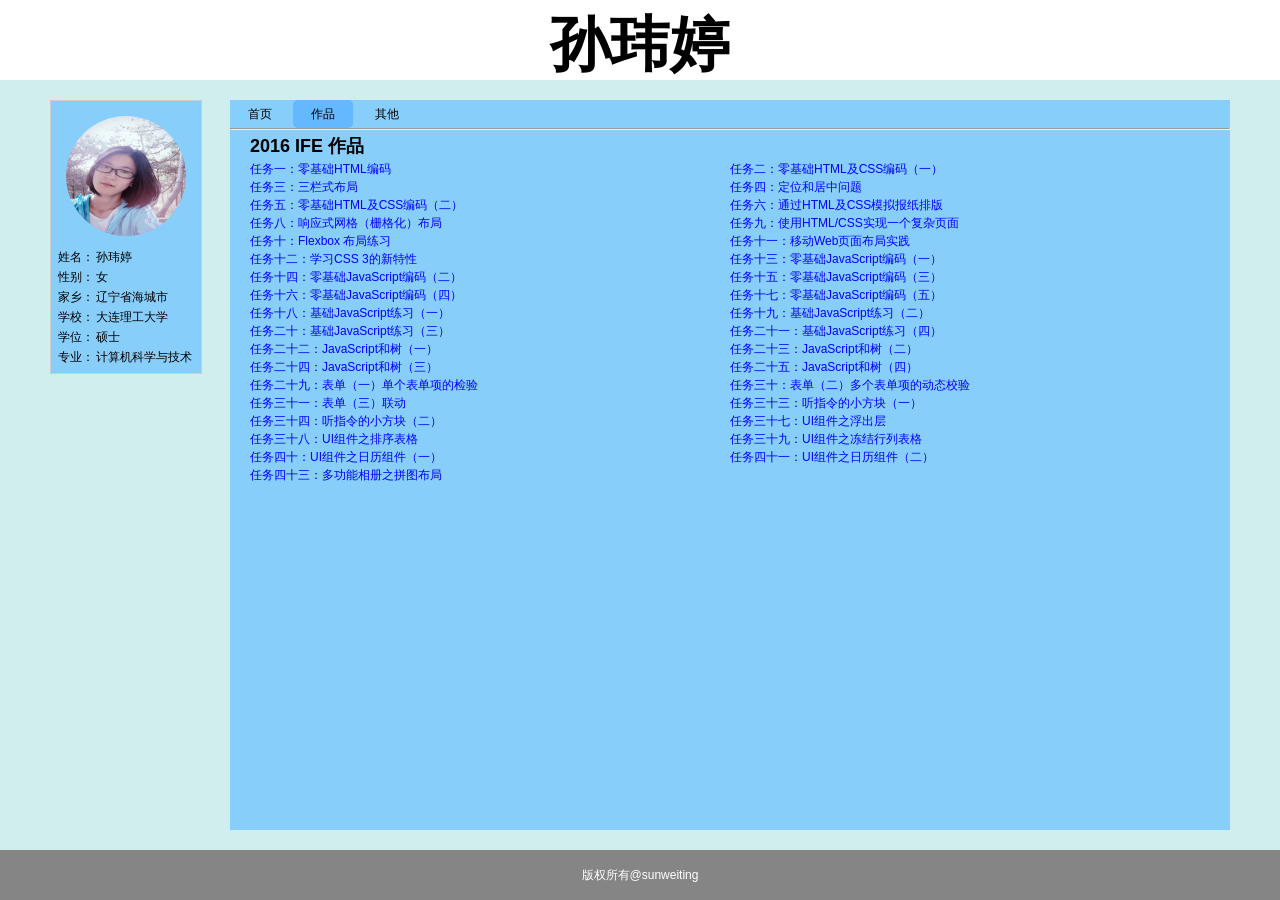
<file: mypage.html>
<!DOCTYPE html>
<html>
<head>
	<meta charset="utf-8">
	<title>孙玮婷的主页</title>
	<link rel="stylesheet" type="text/css" href="css/homepage.css">
</head>
<body>
	<header>
		<h1>孙玮婷</h1>
	</header>
	<div id="container">
		<div id="leftbar">
			<div class="myphoto">
				<img src="images/myphoto.jpg">
			</div>
			<table class="personal_info">
				<tr>
					<td>姓名：</td><td>孙玮婷</td>
				</tr>
				<tr>
					<td>性别：</td><td>女</td>
				</tr>
				<tr>
					<td>家乡：</td><td>辽宁省海城市</td>
				</tr>
				<tr>
					<td>学校：</td><td>大连理工大学</td>
				</tr>
				<tr>
					<td>学位：</td><td>硕士</td>
				</tr>
				<tr>
					<td>专业：</td><td>计算机科学与技术</td>
				</tr>
			</table>
		</div>

		<div id="main">
			<div id="title_list">
				<ul>
					<li>首页</li>
					<li class="on">作品</li>
					<li>其他</li>
				</ul>
				<hr>
			</div>
				
			<div id="content">
				<div class="hide">首页内容</div>
				<div id="ife_task_list">
					<h2>2016 IFE 作品</h2>
					<ul>
						<li><a href="ife_tasks/task_1/task_1.html">任务一：零基础HTML编码</a></li>
						<li><a href="ife_tasks/task_2/task_2.html">任务二：零基础HTML及CSS编码（一）</a></li>
						<li><a href="ife_tasks/task_3/task_3.html">任务三：三栏式布局</a></li>
						<li><a href="ife_tasks/task_4/task_4.html">任务四：定位和居中问题</a></li>
						<li><a href="ife_tasks/task_5/task_5.html">任务五：零基础HTML及CSS编码（二）</a></li>
						<li><a href="ife_tasks/task_6/task_6.html">任务六：通过HTML及CSS模拟报纸排版</a></li>
						<li><a href="ife_tasks/task_8/task_8.html">任务八：响应式网格（栅格化）布局</a></li>
						<li><a href="ife_tasks/task_9/task_9.html">任务九：使用HTML/CSS实现一个复杂页面</a></li>
						<li><a href="ife_tasks/task_10/task_10.html">任务十：Flexbox 布局练习</a></li>
						<li><a href="ife_tasks/task_11/task_11.html">任务十一：移动Web页面布局实践</a></li>
						<li><a href="ife_tasks/task_12/task_12.html">任务十二：学习CSS 3的新特性</a></li>
						<li><a href="ife_tasks/task_13/task_13.html">任务十三：零基础JavaScript编码（一）</a></li>
						<li><a href="ife_tasks/task_14/task_14.html">任务十四：零基础JavaScript编码（二）</a></li>
						<li><a href="ife_tasks/task_15/task_15.html">任务十五：零基础JavaScript编码（三）</a></li>
						<li><a href="ife_tasks/task_16/task_16.html">任务十六：零基础JavaScript编码（四）</a></li>
						<li><a href="ife_tasks/task_17/task_17.html">任务十七：零基础JavaScript编码（五）</a></li>
						<li><a href="ife_tasks/task_18/task_18.html">任务十八：基础JavaScript练习（一）</a></li>
						<li><a href="ife_tasks/task_19/task_19.html">任务十九：基础JavaScript练习（二）</a></li>
						<li><a href="ife_tasks/task_20/task_20.html">任务二十：基础JavaScript练习（三）</a></li>
						<li><a href="ife_tasks/task_21/task_21.html">任务二十一：基础JavaScript练习（四）</a></li>
						<li><a href="ife_tasks/task_22/task_22.html">任务二十二：JavaScript和树（一）</a></li>
						<li><a href="ife_tasks/task_23/task_23.html">任务二十三：JavaScript和树（二）</a></li>
						<li><a href="ife_tasks/task_24/task_24.html">任务二十四：JavaScript和树（三）</a></li>
						<li><a href="ife_tasks/task_25/task_25.html">任务二十五：JavaScript和树（四）</a></li>
						<li><a href="ife_tasks/task_29/task_29.html">任务二十九：表单（一）单个表单项的检验</a></li>
						<li><a href="ife_tasks/task_20/task_20.html">任务三十：表单（二）多个表单项的动态校验</a></li>
						<li><a href="ife_tasks/task_31/task_31.html">任务三十一：表单（三）联动</a></li>
						<li><a href="ife_tasks/task_33/task_33.html">任务三十三：听指令的小方块（一）</a></li>
						<li><a href="ife_tasks/task_34/task_34.html">任务三十四：听指令的小方块（二）</a></li>
						<li><a href="ife_tasks/task_37/task_37.html">任务三十七：UI组件之浮出层</a></li>
						<li><a href="ife_tasks/task_38/task_38.html">任务三十八：UI组件之排序表格</a></li>
						<li><a href="ife_tasks/task_39/task_39.html">任务三十九：UI组件之冻结行列表格</a></li>
						<li><a href="ife_tasks/task_40/task_40.html">任务四十：UI组件之日历组件（一）</a></li>
						<li><a href="ife_tasks/task_41/task_41.html">任务四十一：UI组件之日历组件（二）</a></li>
						<li><a href="ife_tasks/task_43/task_43.html">任务四十三：多功能相册之拼图布局</a></li>
					</ul>				
				</div>
				<div class="hide">其他页面内容</div>
			</div>
		</div>
	</div>

	<footer>
		版权所有@sunweiting
	</footer>
	<script type="text/javascript" src="js/homepage.js"></script>
</body>
</html>
</file>
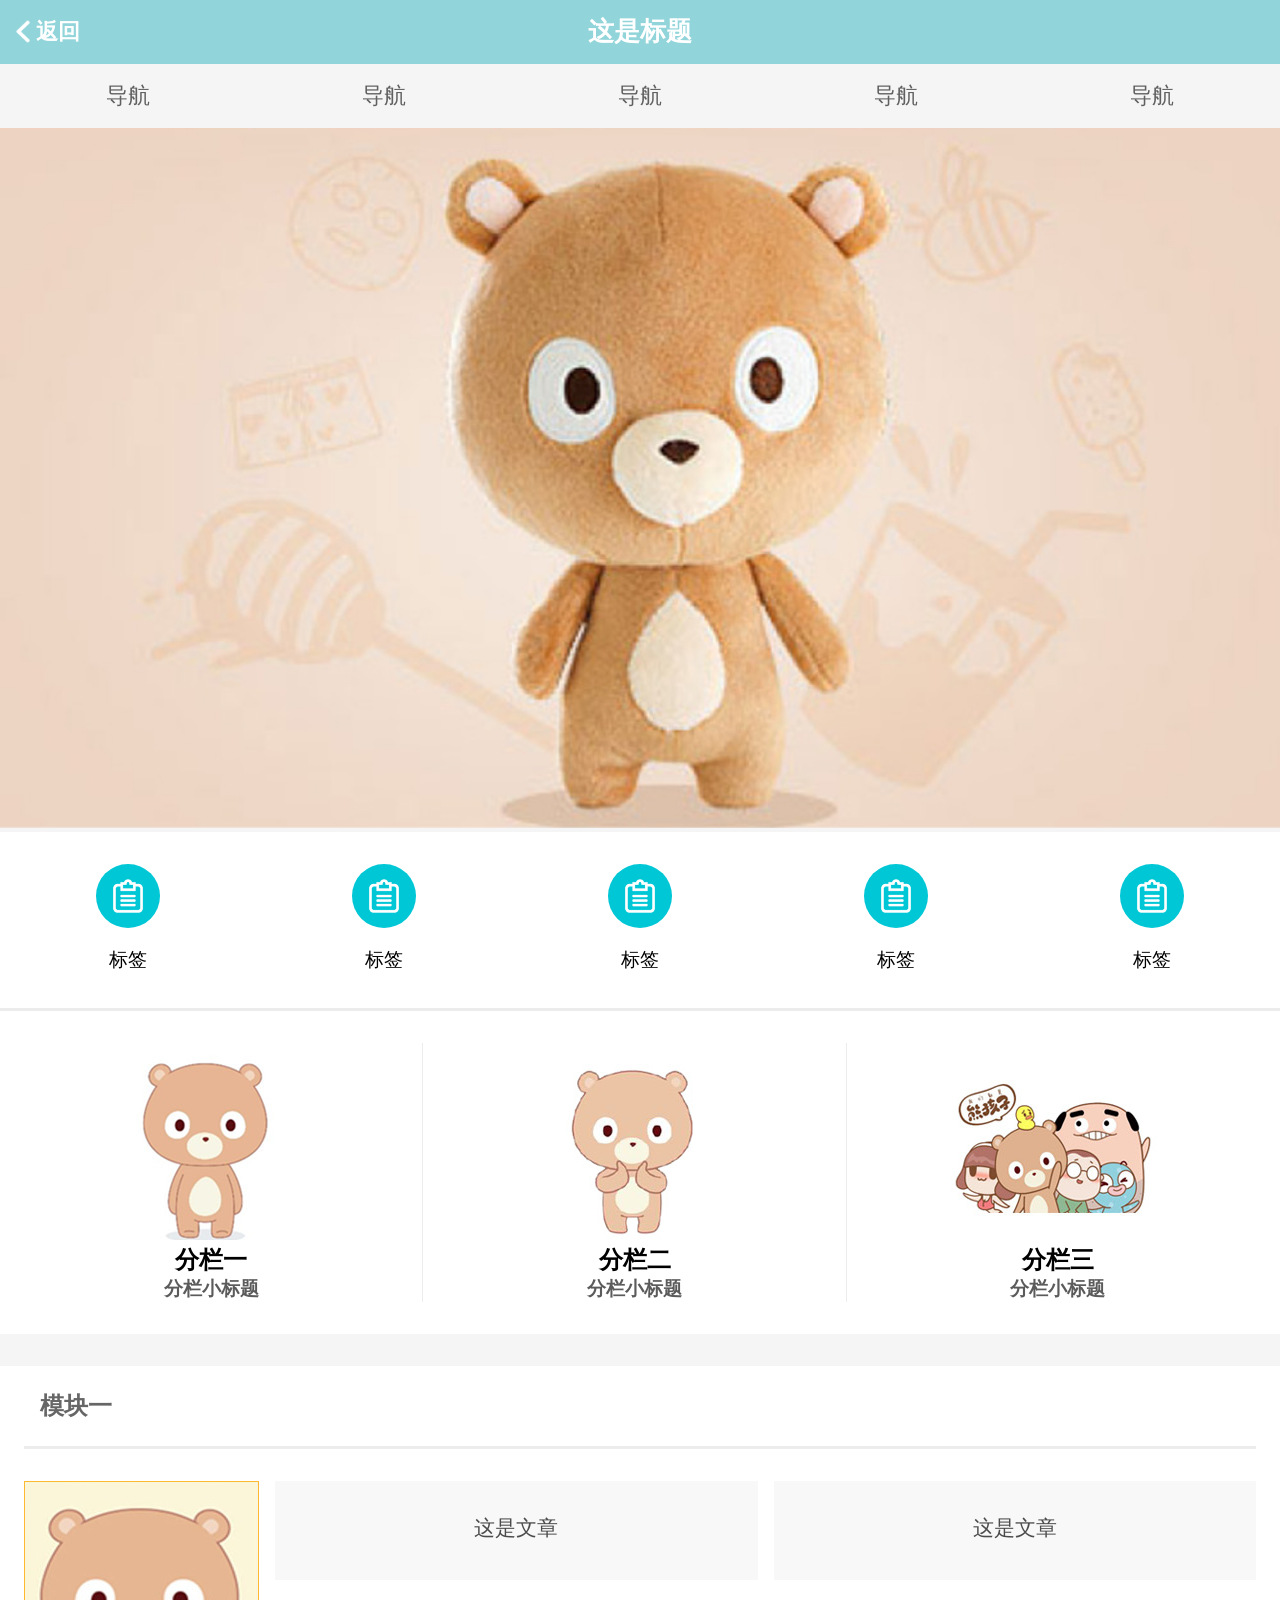
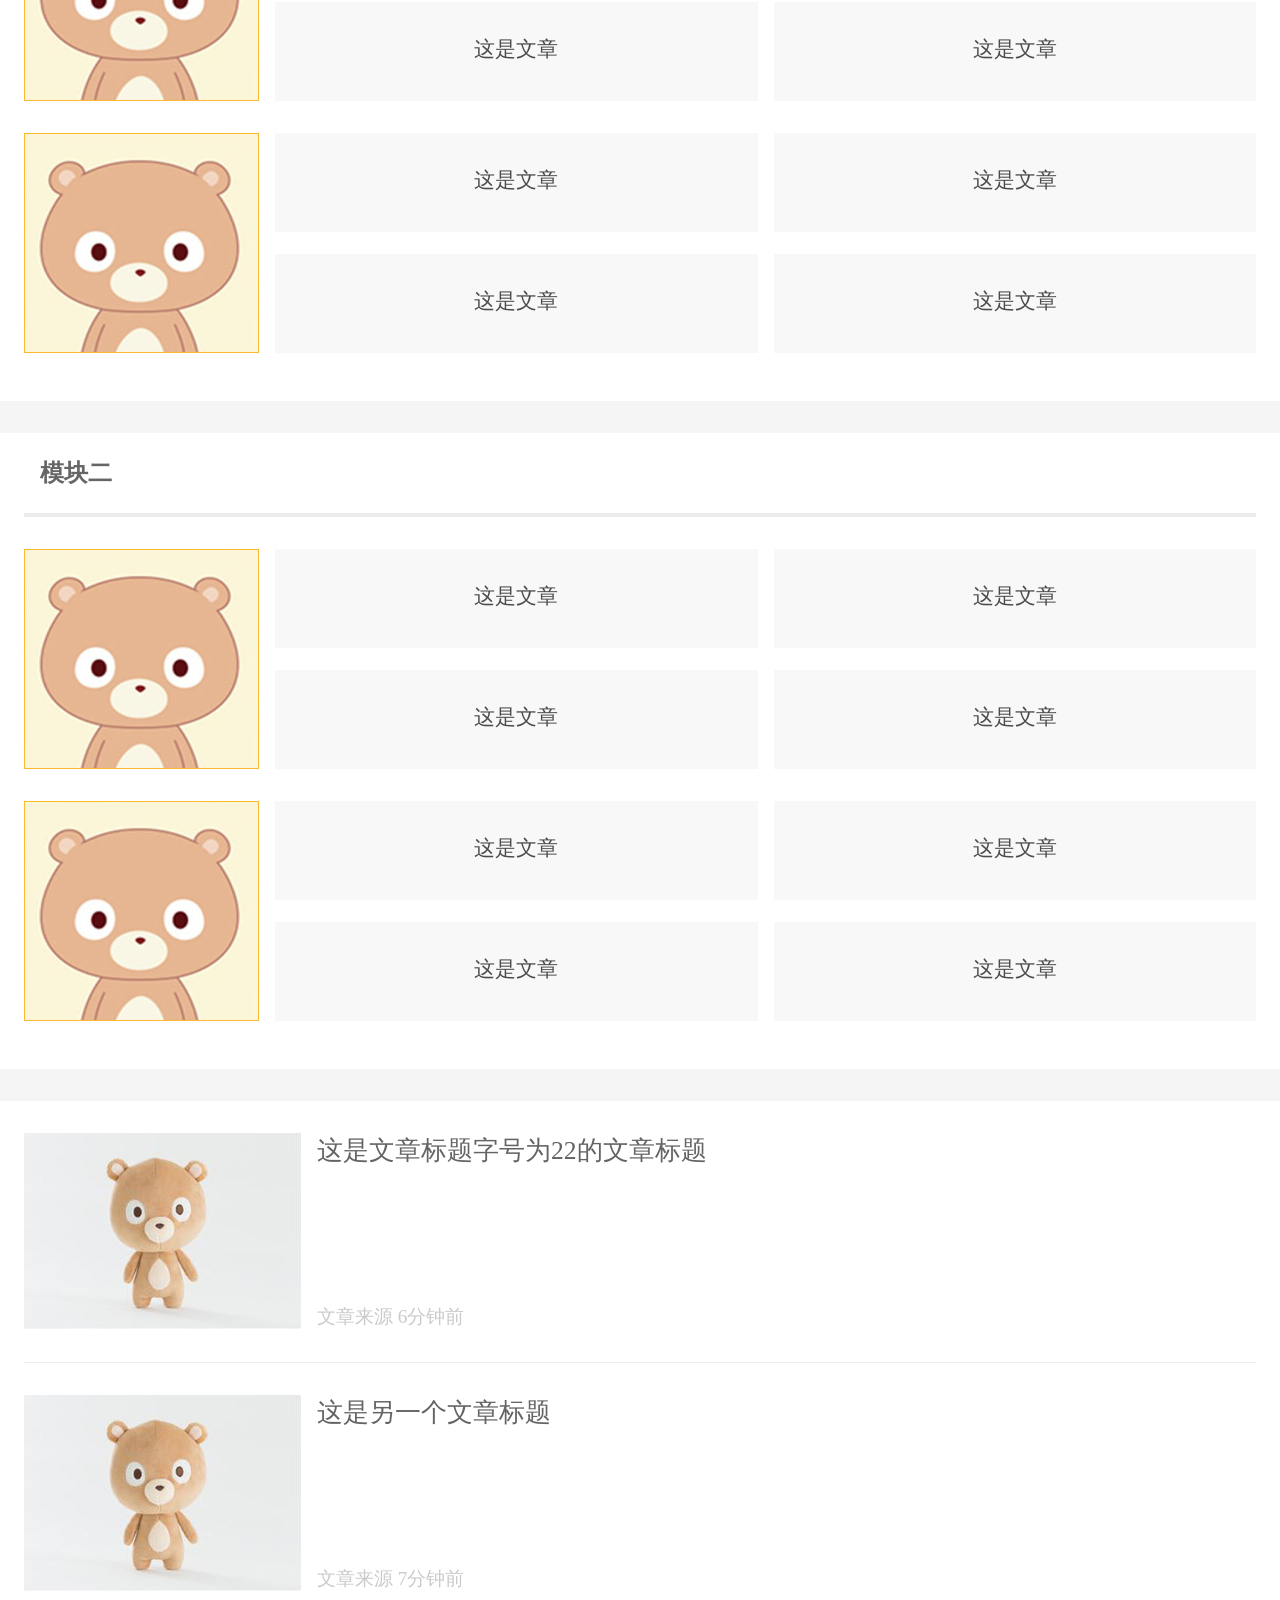
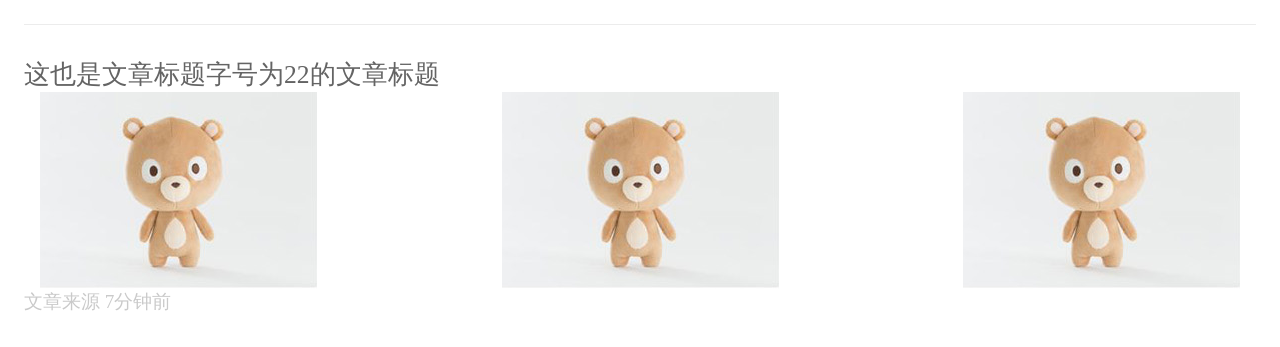
<file: task_11/task_11.html>
<!DOCTYPE html>
<html>
<head>
	<meta charset="utf-8">
	<title>任务十一：移动Web页面布局实践</title>
	<link rel="stylesheet" type="text/css" href="task_11.css">
</head>
<body>
<div id="container">
	<div id="header">
		<a href="#"><img src="images/back.png">返回</a>
		<h1 class="title">这是标题</h1>	
	</div>
	<nav>
		<ul>
			<li>导航</li>
			<li class="nav_active">导航</li>
			<li>导航</li>
			<li>导航</li>
			<li>导航</li>
		</ul>
	</nav>
	<section id="image"><img src="images/bear.png"></section>
	<section id="tab">
		<ul>
			<li>
				<span><img src="images/text.png"></span>
				<aside>标签</aside>			
			</li>
			<li>
				<span><img src="images/text.png"></span>
				<aside>标签</aside>			
			</li>
			<li>
				<span><img src="images/text.png"></span>
				<aside>标签</aside>			
			</li>
			<li>
				<span><img src="images/text.png"></span>
				<aside>标签</aside>			
			</li>
			<li>
				<span><img src="images/text.png"></span>
				<aside>标签</aside>			
			</li>
		</ul>
	</section>
	<section id="sub">
		<ul>
			<li>
				<img src="images/sub-1.png">
				<h2>分栏一</h2>
				<h3>分栏小标题</h3>
			</li>
			<li>
				<img src="images/sub-2.png">
				<h2>分栏二</h2>
				<h3>分栏小标题</h3>
			</li>
			<li>
				<img src="images/sub-3.png">
				<h2>分栏三</h2>
				<h3>分栏小标题</h3>
			</li>
		</ul>
	</section>
	<section class="module">
		<h2>模块一</h2>
		<div class="line"></div>
		<ul>
			<li class="head_img"><img src="images/head.png"></li>
			<li>
				<div>这是文章</div>
				<div>这是文章</div>
			</li>
			<li>
				<div>这是文章</div>
				<div>这是文章</div>
			</li>
		</ul>
		<ul>
			<li  class="head_img"><img src="images/head.png"></li>
			<li>
				<div>这是文章</div>
				<div>这是文章</div>
			</li>
			<li>
				<div>这是文章</div>
				<div>这是文章</div>
			</li>
		</ul>
	</section>
	<section class="module">
		<h2>模块二</h2>
		<div class="line"></div>
		<ul>
			<li  class="head_img"><img src="images/head.png"></li>
			<li>
				<div>这是文章</div>
				<div>这是文章</div>
			</li>
			<li>
				<div>这是文章</div>
				<div>这是文章</div>
			</li>
		</ul>
		<ul>
			<li  class="head_img"><img src="images/head.png"></li>
			<li>
				<div>这是文章</div>
				<div>这是文章</div>
			</li>
			<li>
				<div>这是文章</div>
				<div>这是文章</div>
			</li>
		</ul>
	</section>
	<section id="article">
		<div class="art_item">
			<img src="images/bear-1.png">
			<div>
				<h3>这是文章标题字号为22的文章标题</h3>
				<time>文章来源  6分钟前</time>
			</div>
		</div>
		<div class="art_item">
			<img src="images/bear-1.png">
			<div>
				<h3>这是另一个文章标题</h3>
				<time>文章来源  7分钟前</time>
			</div>
		</div>
		<div class="art_item">
			<h3>这也是文章标题字号为22的文章标题</h3>
			<div class="img_group">
				<img src="images/bear-1.png">
				<img src="images/bear-1.png">
				<img src="images/bear-1.png">
			</div>
			<time>文章来源  7分钟前</time>
		</div>
	</section>
</div>

</body>
</html>
</file>
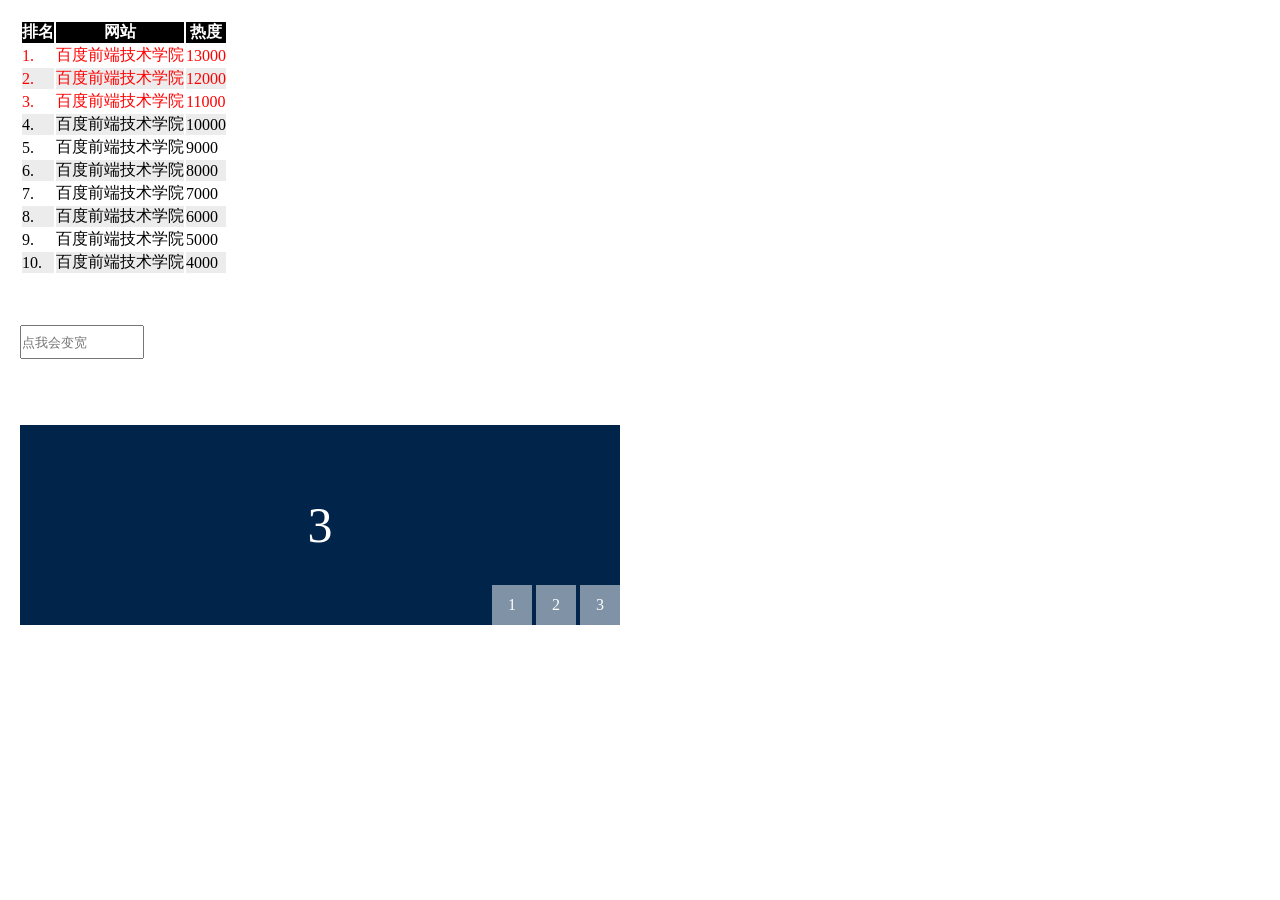
<file: task_12/task_12.html>
<!DOCTYPE html>
<html>
<head>
	<meta charset="utf-8">
	<title>任务十二：学习CSS 3的新特性</title>
	<link rel="stylesheet" type="text/css" href="task_12.css">
</head>
<body>
<div id="container">
	<table>
		<tr class="title">
			<th>排名</th>
			<th>网站</th>
			<th>热度</th>
		</tr>
		<tr class="single red">
			<td>1.</td>
			<td>百度前端技术学院</td>
			<td>13000</td>
		</tr>
		<tr class="double red">
			<td>2.</td>
			<td>百度前端技术学院</td>
			<td>12000</td>
		</tr>
		<tr class="single red">
			<td>3.</td>
			<td>百度前端技术学院</td>
			<td>11000</td>
		</tr>
		<tr class="double">
			<td>4.</td>
			<td>百度前端技术学院</td>
			<td>10000</td>
		</tr>
		<tr class="single">
			<td>5.</td>
			<td>百度前端技术学院</td>
			<td>9000</td>
		</tr>
		<tr class="double">
			<td>6.</td>
			<td>百度前端技术学院</td>
			<td>8000</td>
		</tr>
		<tr class="single">
			<td>7.</td>
			<td>百度前端技术学院</td>
			<td>7000</td>
		</tr>
		<tr class="double">
			<td>8.</td>
			<td>百度前端技术学院</td>
			<td>6000</td>
		</tr>
		<tr class="single">
			<td>9.</td>
			<td>百度前端技术学院</td>
			<td>5000</td>
		</tr>
		<tr class="double">
			<td>10.</td>
			<td>百度前端技术学院</td>
			<td>4000</td>
		</tr>
	</table>
	<div id="transition">
		<input placeholder="点我会变宽" type="text"></input>
	</div>
	<div id="banner">
		<ul class="slider">
			<li id="first">1</li>
			<li id="second">2</li>
			<li id="third">3</li>
		</ul>
		<div class="banner_controll">
			<a href="#first">1</a>
			<a href="#second">2</a>
			<a href="#third">3</a>
		</div>
		
	</div>
</div>
</body>
</html>
</file>
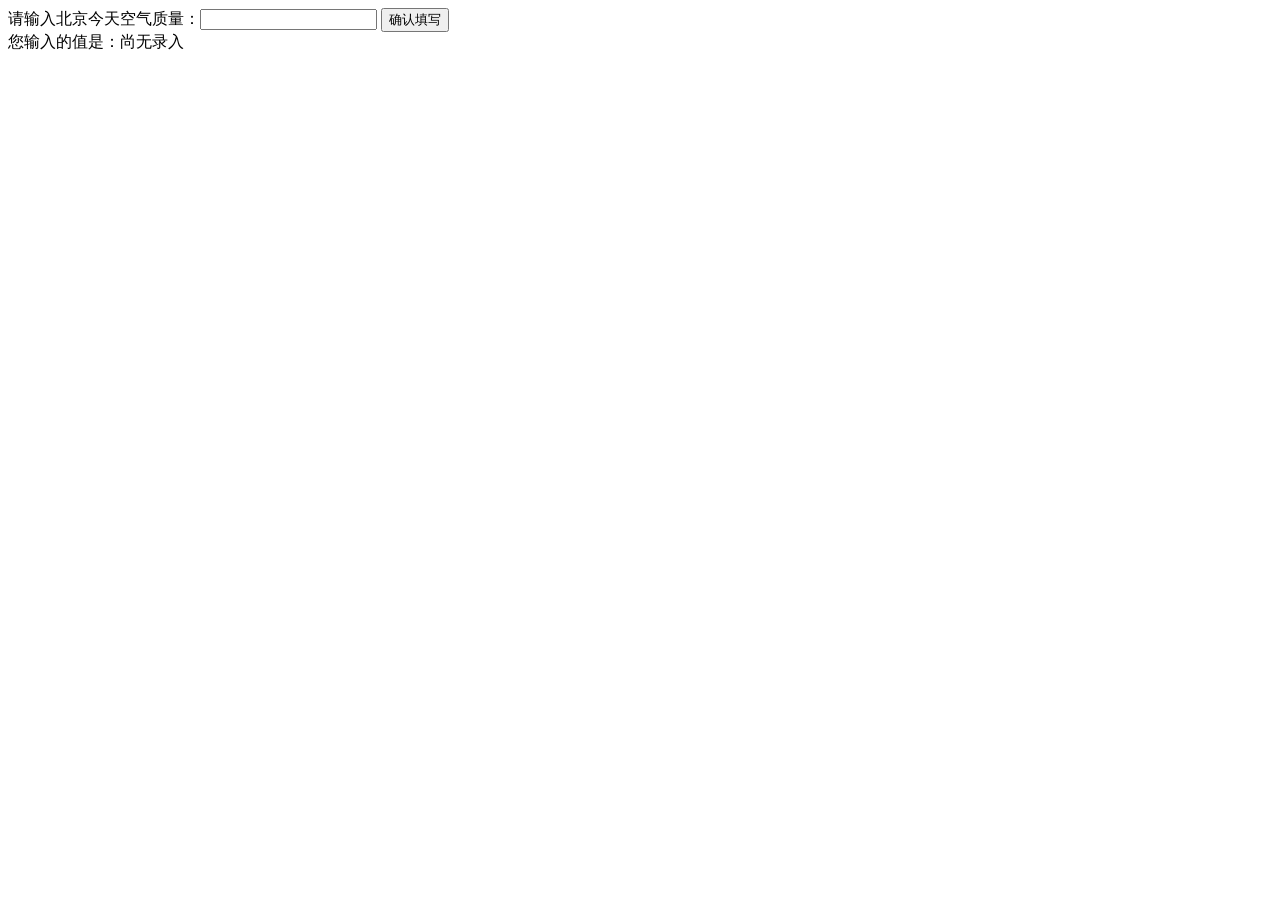
<file: task_13/task_13.html>
<!DOCTYPE html>
<html>
  <head>
    <meta charset="utf-8">
    <title>任务十三：零基础JavaScript编码（一）</title>
  </head>
<body>

  <label>请输入北京今天空气质量：<input id="aqi-input" type="text"></label>
  <button id="button">确认填写</button>

  <div>您输入的值是：<span id="aqi-display">尚无录入</span></div>

<script type="text/javascript">

(function() {
  /*  
  在注释下方写下代码
  给按钮button绑定一个点击事件
  在事件处理函数中
  获取aqi-input输入的值，并显示在aqi-display中
  */
    var aqiInput = document.getElementById('aqi-input');
    var aqiDisplay = document.getElementById('aqi-display');
    var button = document.getElementById('button');
    button.onclick=function(){
      if(aqiInput.value){
        aqiDisplay.innerHTML = aqiInput.value;
      }else{
        alert("请输入！");
      }
    }
})();

</script>
</body>
</html>
</file>
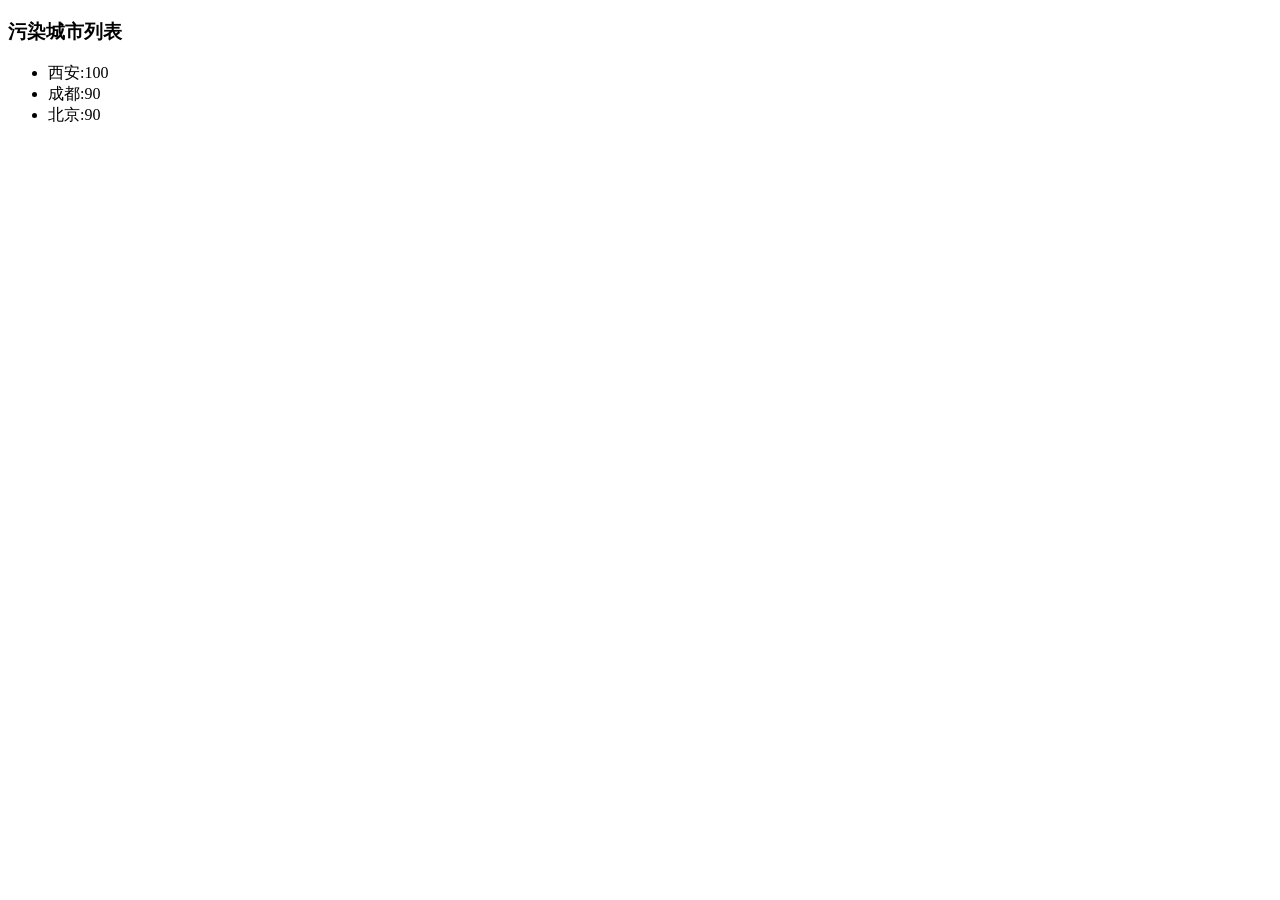
<file: task_14/task_14.html>
<!DOCTYPE html>
<html>
  <head>
    <meta charset="utf-8">
    <title>任务十四：零基础JavaScript编码（二）</title>
  </head>
<body>

  <h3>污染城市列表</h3>
  <ul id="aqi-list">
<!--   
    <li>第一名：福州（样例），10</li>
  	<li>第二名：福州（样例），10</li> -->
  </ul>

<script type="text/javascript">

var aqiData = [
  ["北京", 90],
  ["上海", 50],
  ["福州", 10],
  ["广州", 50],
  ["成都", 90],
  ["西安", 100]
];

(function () {

  /*
  在注释下方编写代码
  遍历读取aqiData中各个城市的数据
  将空气质量指数大于60的城市显示到aqi-list的列表中
  */
  for (var i = aqiData.length - 1; i >= 0; i--) {
    if(aqiData[i][1]>60){
      document.getElementById('aqi-list').innerHTML+='<li>'+aqiData[i][0]+':'+aqiData[i][1]+'</li>';
    }
  }
})();

</script>
</body>
</html>
</file>
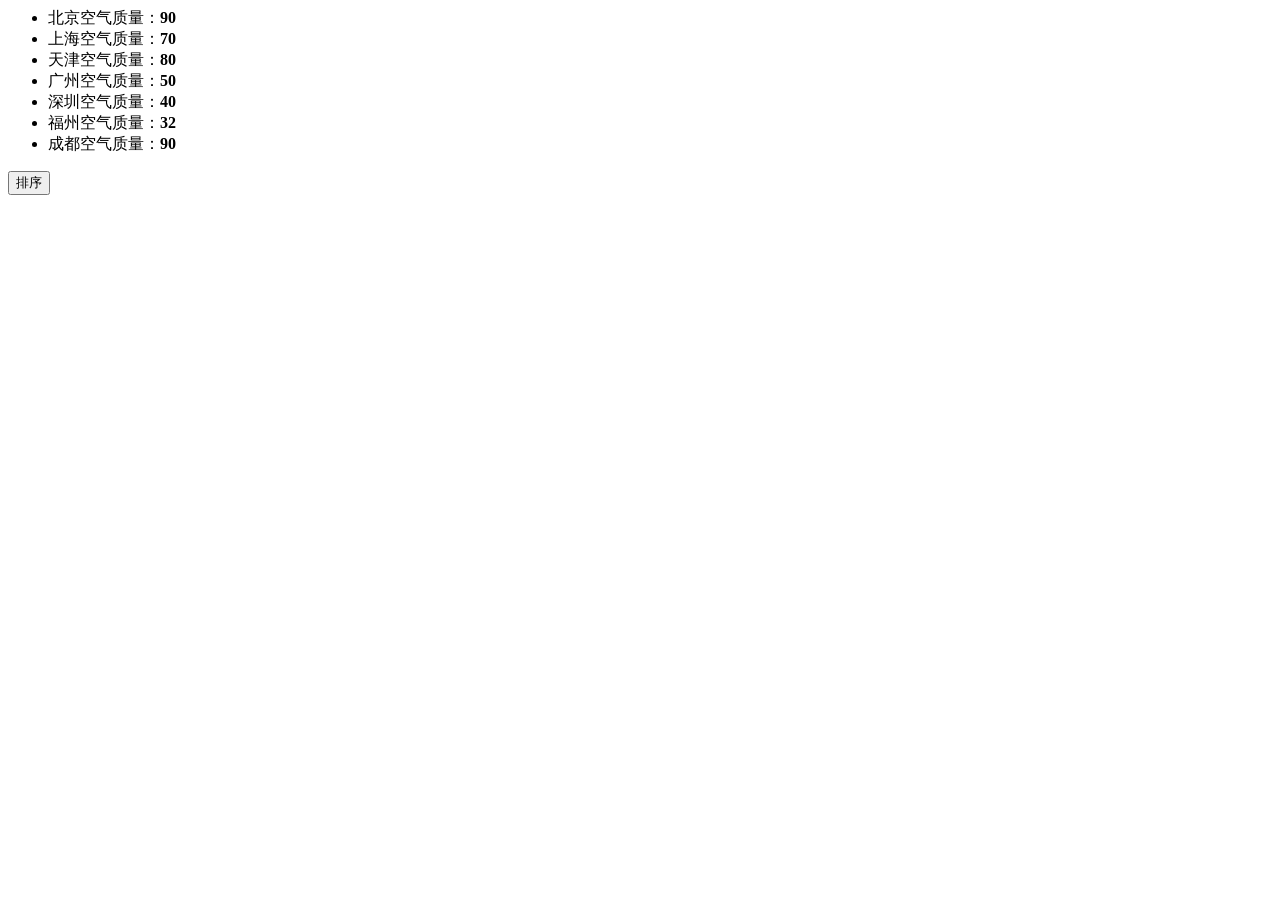
<file: task_15/task_15.html>
<!DOCTYPE>
<html lang="zh-CN">

<head>
    <meta charset="utf-8">
    <title>任务十五：零基础JavaScript编码（三）</title>
</head>

<body>

    <ul id="source">
        <li>北京空气质量：<b>90</b></li>
        <li>上海空气质量：<b>70</b></li>
        <li>天津空气质量：<b>80</b></li>
        <li>广州空气质量：<b>50</b></li>
        <li>深圳空气质量：<b>40</b></li>
        <li>福州空气质量：<b>32</b></li>
        <li>成都空气质量：<b>90</b></li>
    </ul>

    <ul id="resort">
        <!-- 
    <li>第一名：北京空气质量：<b>90</b></li>
    <li>第二名：北京空气质量：<b>90</b></li>
    <li>第三名：北京空气质量：<b>90</b></li>
     -->

    </ul>

    <button id="sort-btn">排序</button>

    <script type="text/javascript">
        /**
         * getData方法
         * 读取id为source的列表，获取其中城市名字及城市对应的空气质量
         * 返回一个数组，格式见函数中示例
         */
        function getData() {
            /*
            coding here
            */
            /*
            data = [
              ["北京", 90],
              ["北京", 90]
              ……
            ]
            */
            var data = [];
            var source = document.getElementById('source').children;
            var sourceLength = source.length;
            for (var i = 0; i < sourceLength; i++) {
                data.push(source[i].innerText);
                data[i] = data[i].split("：");
            }
            return data;
        }
        /**
         * sortAqiData
         * 按空气质量对data进行从小到大的排序
         * 返回一个排序后的数组
         */
        function sortAqiData(data) {
            data.sort(function (a, b) {
                return a[1] - b[1];
            })
            return data;
        }
        /**
         * render
         * 将排好序的城市及空气质量指数，输出显示到id位resort的列表中
         * 格式见ul中的注释的部分
         */
        function render(data) {
            for (var i = 0; i < data.length; i++) {
                data[i][0] = '<li>第' + (i + 1) + '名：' + data[i][0] + '：';
                data[i][1] = '<b>' + data[i][1] + '</b></li>';
                data[i] = data[i][0].concat(data[i][1]);
            }
            data = data.join("");
            var resort = document.getElementById('resort');
            resort.innerHTML = data;
        }
        function btnHandle() {
            var aqiData = getData();
            aqiData = sortAqiData(aqiData);
            render(aqiData);
        }
        function init() {
            // 在这下面给sort-btn绑定一个点击事件，点击时触发btnHandle函数
            // var sortBtn = document.getElementById('sort-btn');
            // sortBtn.addEventListener('click', function () {
            //     btnHandle();
            // });
            document.getElementById('sort-btn').onclick=function(){
              btnHandle();
            }
        }
        init();
    </script>
</body>

</html>
</file>
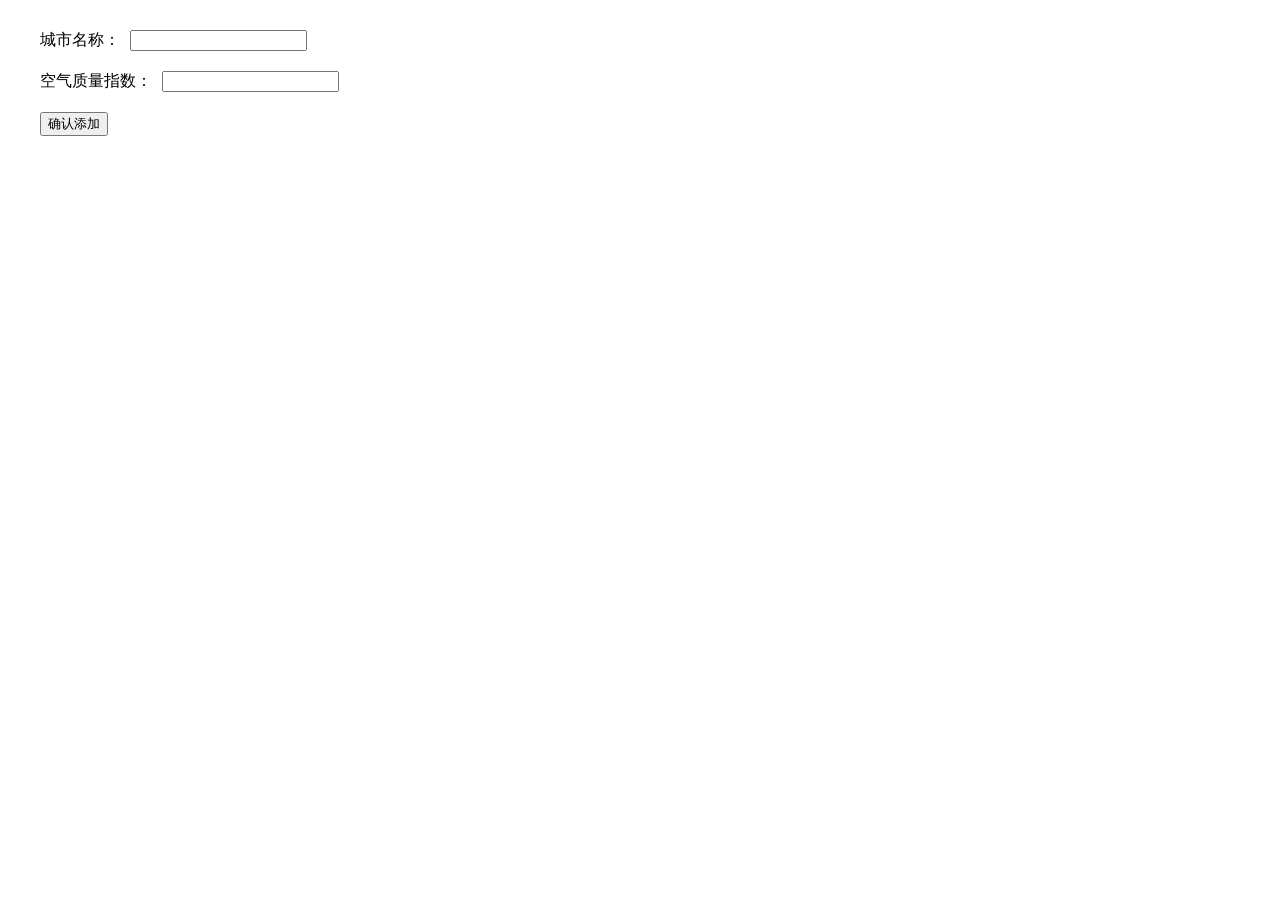
<file: task_16/task_16.html>
<!DOCTYPE>
<html>

  <head>
    <meta charset="utf-8">
    <title>任务十六：零基础JavaScript编码（四）</title>
    <style type="text/css">
    * {
      margin: 10px;
    }
    
    table {
      border-collapse: collapse;
    }
    
    table,
    tr,
    th,
    td {
      border: 2px solid #ECECEC;
    }
    
    th,
    td {
      width: 80px;
      height: 30px;
      text-align: center;
    }
    </style>
  </head>

  <body>
    <div>
      <label>城市名称：<input id="aqi-city-input" type="text"></label><br>
      <label>空气质量指数：<input id="aqi-value-input" type="text"></label><br>
      <button id="add-btn">确认添加</button>
    </div>
    <table id="aqi-table">
      <!--<tr>
        <td>城市</td>
        <td>空气质量</td>
        <td>操作</td>
      </tr>
      <tr>
        <td>北京</td>
        <td>90</td>
        <td><button>删除</button></td>
      </tr>
      <tr>
        <td>北京</td>
        <td>90</td>
        <td><button>删除</button></td>
      </tr>-->
    </table>
    <script src="task_16.js"></script>
  </body>

</html>
</file>
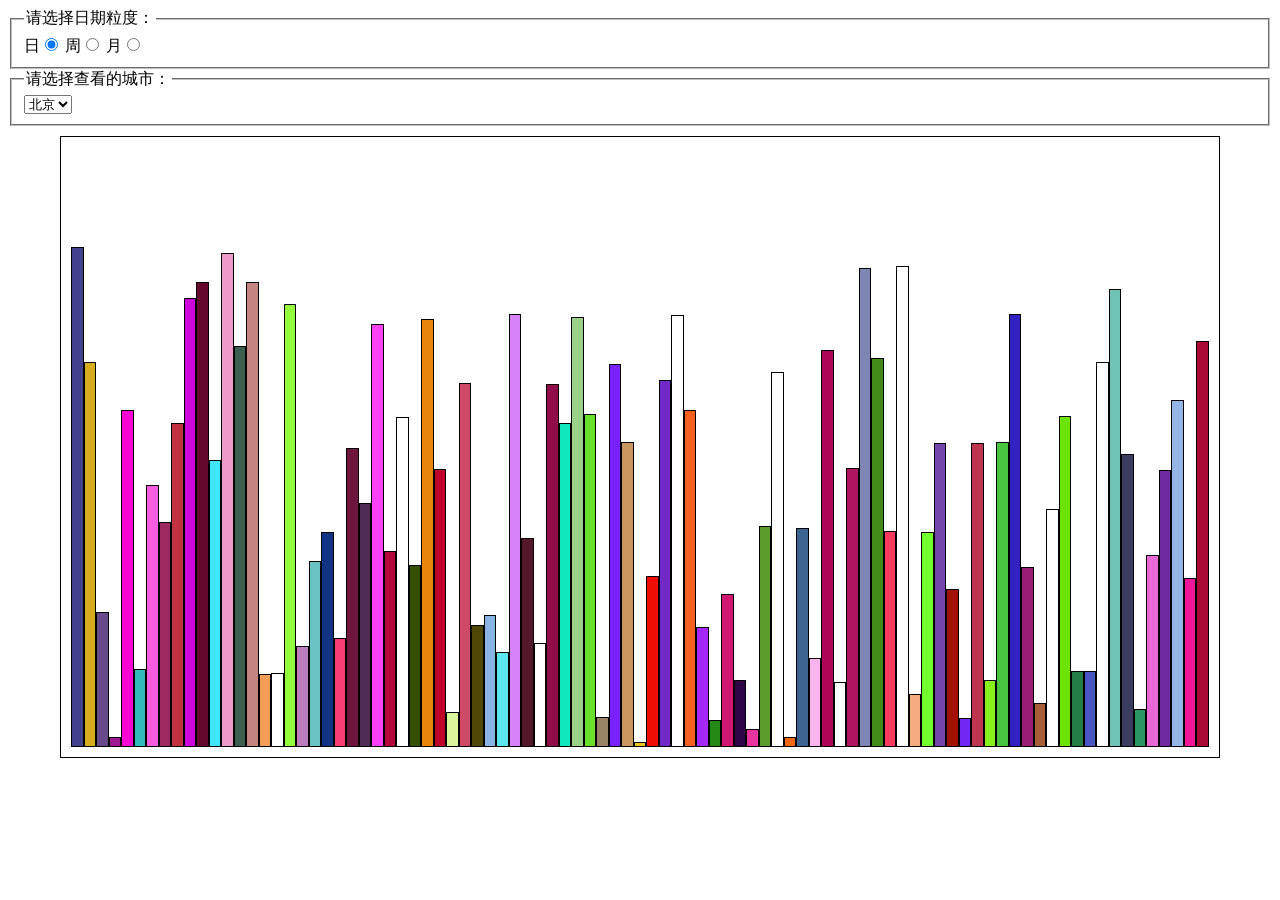
<file: task_17/task_17.html>
<!DOCTYPE>
<html>
  <head>
    <meta charset="utf-8">
    <title>任务十七：零基础JavaScript编码（五）</title>
    <!-- <script src="task_17.js"></script> -->
    <style type="text/css">
       .aqi-chart-wrap {
      display: flex;
      width: 90%;
      height: 600px;
      justify-content: center;
      align-items: flex-end;
      align-content: center;
      margin: 10px auto;
      padding: 10px;
      border: 1px solid #000;
    }
    .aqi-chart-wrap div {
      border: .1px solid #000;
      flex: 1;
    }
    </style>
  </head>
<body>
  <fieldset id="form-gra-time">
    <legend>请选择日期粒度：</legend>
    <label>日<input name="gra-time" value="day" type="radio" checked="checked"></label>
    <label>周<input name="gra-time" value="week" type="radio"></label>
    <label>月<input name="gra-time" value="month" type="radio"></label>
  </fieldset>

  <fieldset>
    <legend>请选择查看的城市：</legend>
    <select id="city-select">
      <option>北京</option>
    </select>
  </fieldset>

  <div class="aqi-chart-wrap">
  </div>
  <script src="task_17.js"></script>
</body>
</html>
</file>
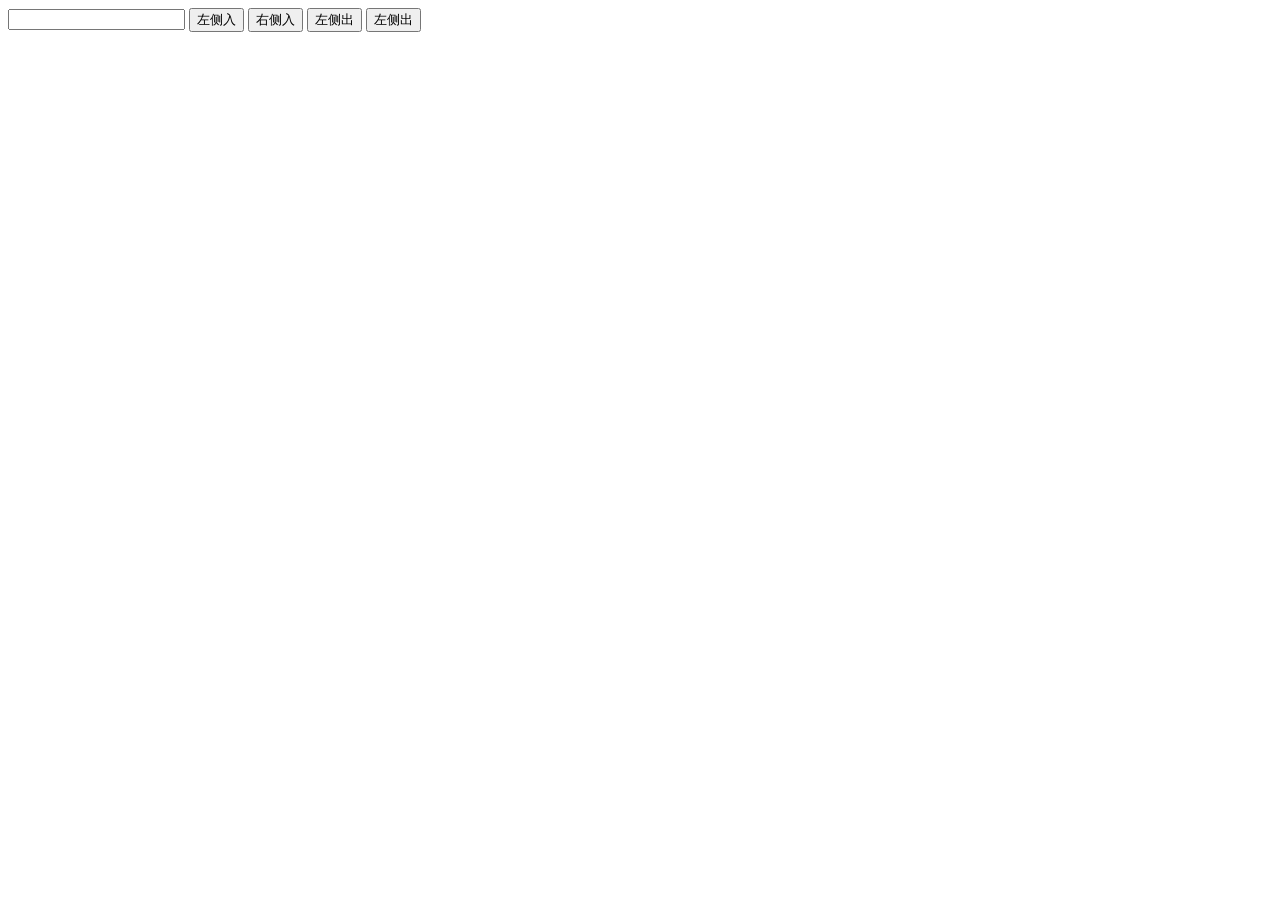
<file: task_18/task_18.html>
<!DOCTYPE html>
<html>
<head>
	<meta charset="utf-8">
	<title>任务十八：基础JavaScript练习（一）</title>
	<style type="text/css">
		#box-wrap{
			display: flex;
			flex-flow: row wrap;
		}
		#box-wrap div{
			height:50px;
			width:50px;
			background-color:red;
			line-height:50px;
			text-align:center;
			color:#ffffff;
			margin:5px;
		}
	</style>
</head>
<body>
	<input id="textInput"></input>
	<button id="leftin">左侧入</button>
	<button id="rightin">右侧入</button>
	<button id="leftout">左侧出</button>
	<button id="rightout">左侧出</button>
	<div id="box-wrap"></div>
	<script type="text/javascript" src="task_18.js"></script>
</body>
</html>
</file>
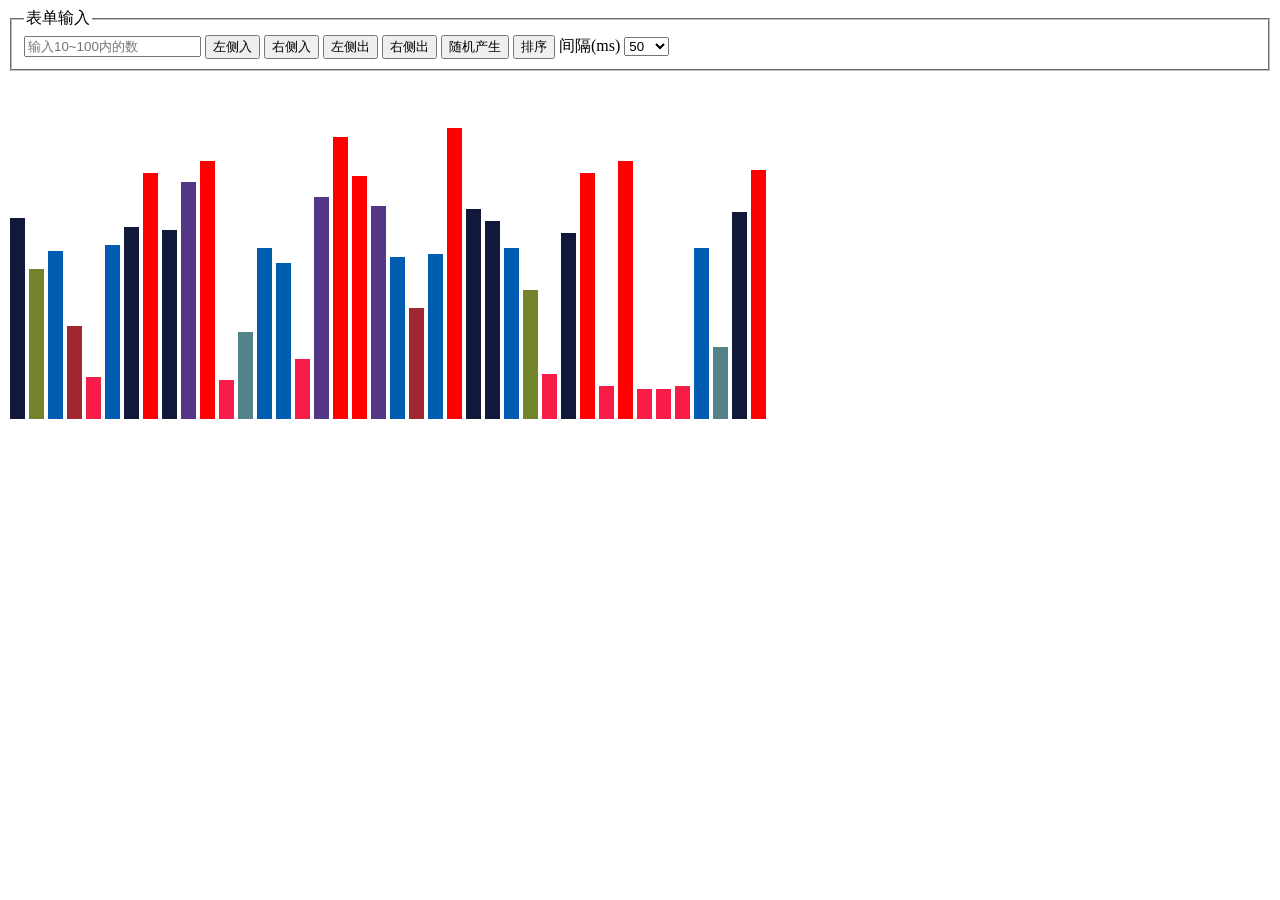
<file: task_19/task_19.html>
<!DOCTYPE html>
<html>
<head>
	<meta charset="utf-8">
	<title>任务十九：基础JavaScript练习（二）</title>
	<style type="text/css">
	#box-wrap{
		display: flex;
		flex-flow: row nowrap;
		align-items: flex-end;
		height: 350px;
	}
	#box-wrap div{
		height: 50px;
		width: 15px;
		margin: 2px;
		background-color: red;
	}
	</style>
</head>

<body>
	<fieldset>
		<legend>表单输入</legend>
		<label><input id="textInput" placeholder="输入10~100内的数"></input></label>
		<label><button id="leftin">左侧入</button></label>
		<label><button id="rightin">右侧入</button></label>
		<label><button id="leftout">左侧出</button></label>
		<label><button id="rightout">右侧出</button></label>
		<label><button id="initdata">随机产生</button></label>
		<label><button id="sortdata">排序</button></label>
		<label>
			间隔(ms)
			<select id="ms">
				<option>50</option>
				<option>100</option>
				<option>200</option>
				<option>500</option>
			</select>
		</label>
	</fieldset>
	<div id="box-wrap">
		
	</div>
	<script type="text/javascript" src="task_19.js"></script>
</body>
</html>
</file>
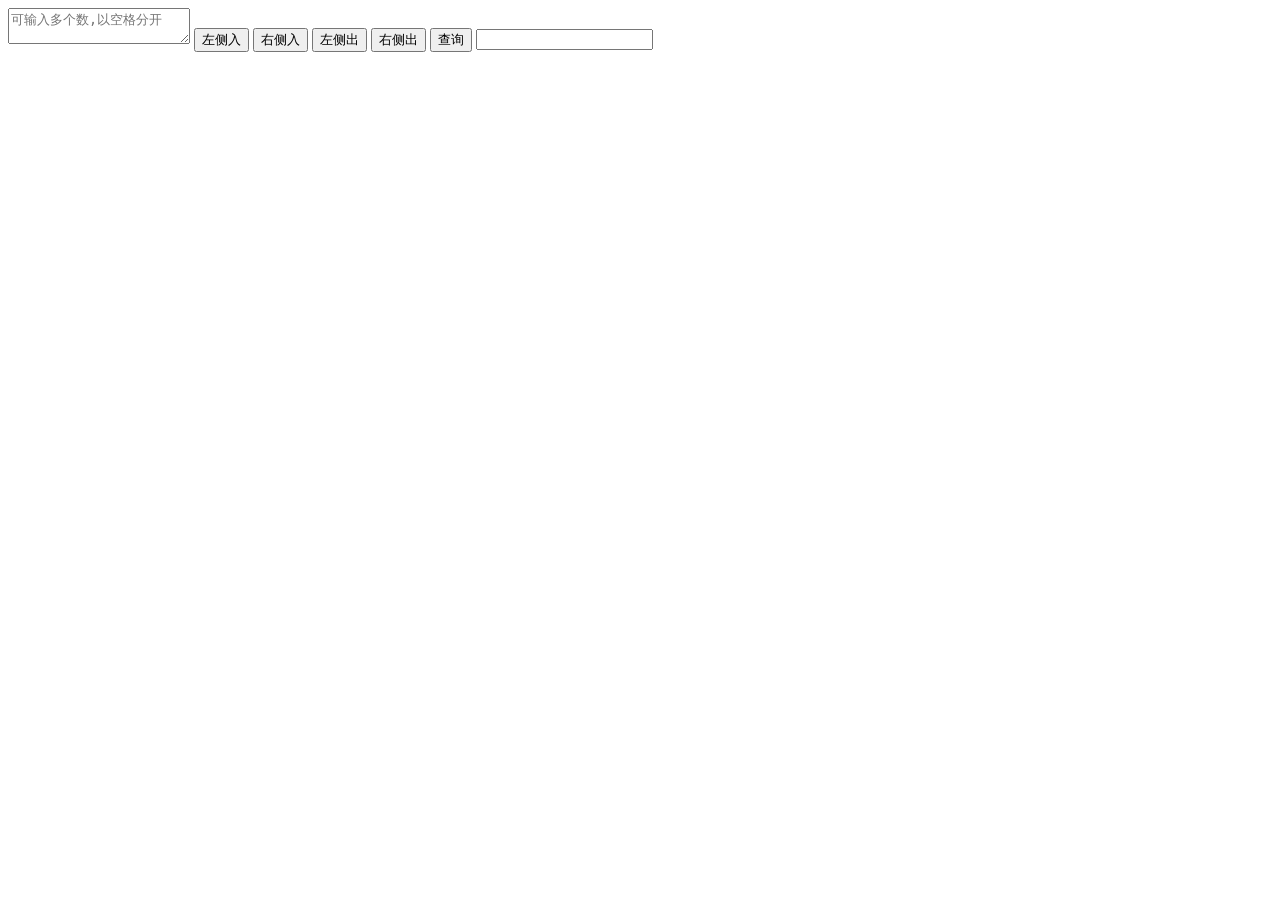
<file: task_20/task_20.html>
<!DOCTYPE html>
<html>
<head>
	<meta charset="utf-8">
	<title>任务二十：基础JavaScript练习（三）</title>
	<style type="text/css">
		#box-wrap{
			display: flex;
			flex-flow: row wrap;
		}
		#box-wrap div{
			height:40px;
			/*width:50px;*/
			width: auto;
			padding: 20px;
			background-color:#FF69B4;
			line-height:40px;
			text-align:center;
			color:#ffffff;
			margin:5px;
		}
	</style>
</head>
<body>
	<textarea id="input" placeholder="可输入多个数,以空格分开"></textarea>
	<button id="leftin">左侧入</button>
	<button id="rightin">右侧入</button>
	<button id="leftout">左侧出</button>
	<button id="rightout">右侧出</button>
	<button id="search">查询</button>
	<input id="searh_content"></input>
	<div id="box-wrap"></div>
	<script type="text/javascript" src="task_20.js"></script>
</body>
</html>
</file>
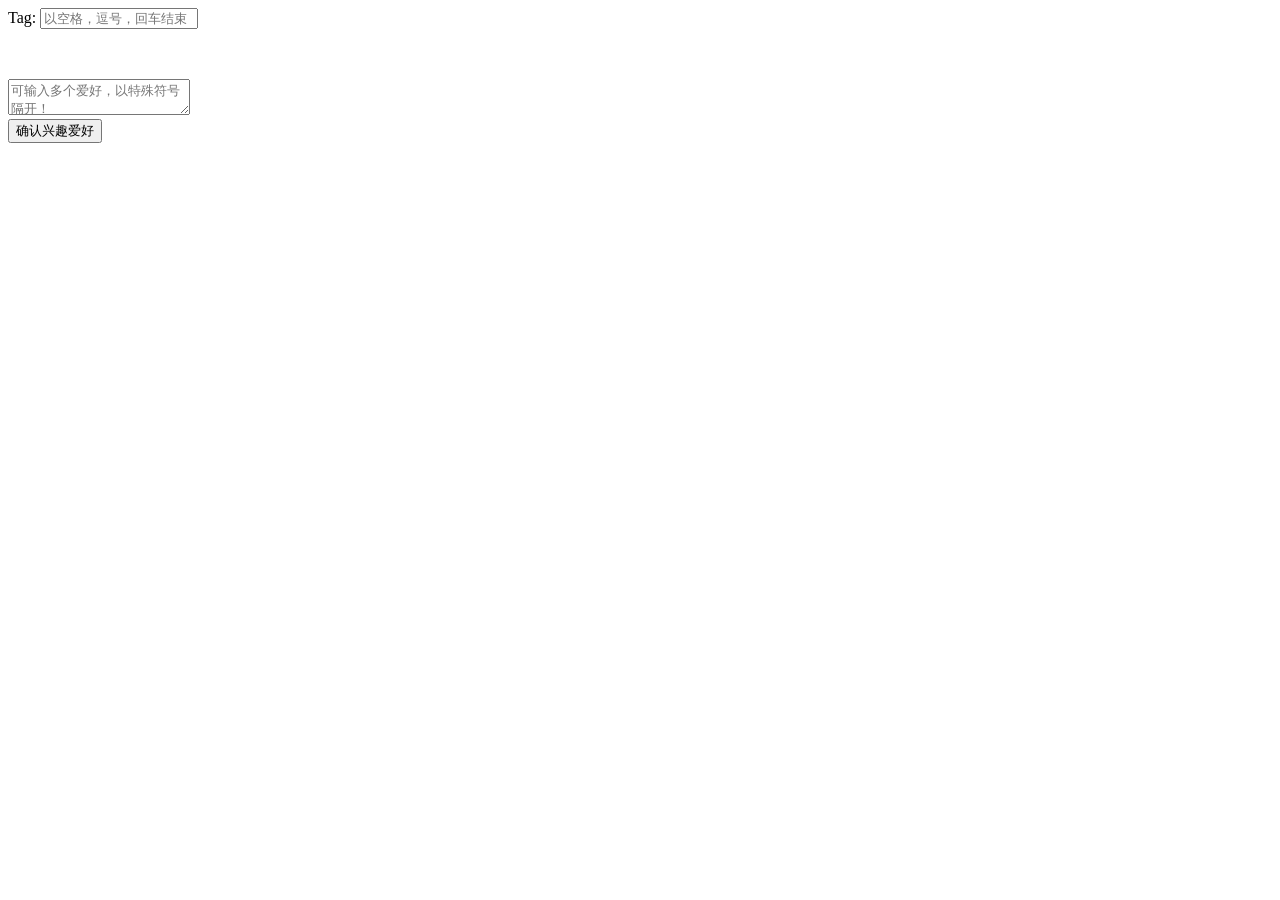
<file: task_21/task_21.html>
<!DOCTYPE html>
<html>
<head>
	<meta charset="utf-8">
	<title>任务二十一：基础JavaScript练习（四）</title>
	<style type="text/css">
	#tagChart,#hobbyChart{
		margin: 20px 0px;
		text-align: center;
		padding: 5px;
		display: flex;
		flex-flow: row wrap;
	}

	#tagChart div,#hobbyChart div{
		height:40px;
		width: auto;
		padding: 20px;
		background-color:#FF69B4;
		line-height:40px;
		text-align:center;
		color:#ffffff;
		margin:5px;
	}
	#tag{
		width: 150px;
	}
	</style>
</head>

<body>
<div>Tag: <input id="tag" placeholder="以空格，逗号，回车结束"></input></div>
<div id="tagChart"></div>

<textarea id="hobby" placeholder="可输入多个爱好，以特殊符号隔开！"></textarea><br />
<input type="button" value="确认兴趣爱好" id="hobby_btn"></input>
<div id="hobbyChart"></div>

<script type="text/javascript" src="task_21.js"></script>
</body>
</html>
</file>
<file: css/homepage.css>
*{margin: 0;padding: 0;}
a{
	text-decoration: none;
}
body {
  font: 12px/1.5 Microsoft YaHei,arial,sans-serif,'宋体';
}
/*页面框架*/
header{
	position: relative;
	font-size: 30px;
	text-align: center;
	height: 80px;
}
#container{	
	width: 100%;
	overflow:auto;
	position: absolute;
	top: 80px;
	left: 0px;
	right: 0px;
	bottom: 50px;
	background-color: #D1EEEE;
}
footer{
	position: absolute;
	bottom: 0;
	height: 50px;
	width: 100%;
	background-color: #858585;
	text-align: center;
	line-height: 50px;
	color: white;
}
#leftbar{
	position: absolute;
	width: 150px;
	margin: 20px 10px 20px 50px;
	background-color: #87CEFA;
	border: 1px solid #ccc;
}
#main{
	position: absolute;
	left: 220px;
	right: 0;
	top: 0;
	bottom: 0;
	margin: 20px 50px 20px 10px;
	background-color: #87CEFA;
}
.clear{
	clear: both;
}
/*leftbar个人信息部分*/
.myphoto img{
	width: 120px;
	height: 120px;
	border-radius: 50%;
	margin: 15px 15px 0 15px;
}
.personal_info{
	margin: 5px;
}
/*主页面内容部分*/
#title_list{
	/*position: fixed;*/
}
#title_list ul{
  list-style: none;
}
#title_list li{
  display: inline-block;
 	width: 60px;
 	height: 28px;
 	line-height: 28px;
 	text-align: center;
 	cursor: pointer;
	border-radius: 5px;
}
#title_list .on{
  background-color: #63B8FF;
}
#content{
  padding: 5px 20px 20px 20px;
	position: absolute;
	top: 28px;
	bottom: 0;
	left: 0;
	right: 0;
	overflow-y: auto;
}
#content .hide{
	display: none;
}
/*作品列表*/
#ife_task_list li{
	width: 50%; 
	float: left;
	display: block; 
}
a{
	color: blue;
}
</file>
<file: task_11/task_11.css>
*{margin: 0px;padding: 0px;}
html {
  font-family: "微软雅黑";
}
body{
	background-color: #F5F5F5;
}
/*header*/
#header{
  background-color: #91D4DA;
  height: 4rem;
  line-height: 4rem;
  width: 100%;
  display: block;
  text-align: center;
  font-weight: bold;
}
#header a{
	position: absolute;
	left: 10px;
	font-size: 1.4rem;
	text-decoration: none;
	color: #FFF;
}
#header a img {
  width: 1.6rem;
  vertical-align: sub;
}
#header .title{
	color: #ffffff;
	font-size: 1.6rem;
}
/*nav导航栏*/
nav{
	width: 100%;
	height: 4rem;
}
nav ul{
	list-style: none;
}
nav ul li{
	float: left;
	width: 20%;
	line-height: 4rem;
	font-size: 1.4rem;
	color: #606060;
	text-align: center;
}
nav ul li .nav_active{
	
}
/*image*/
#image{
	width: 100%;
}
#image img{
	width: 100%;
	height: 100%;
}
/*tab*/
#tab{
	width: 100%;
	background-color: #ffffff;
}
#tab ul{
	list-style: none;
	height: 11rem;
	display: flex;
	flex-flow: row nowrap;
	justify-content: space-around;
}
#tab ul li{
	display: inline-block;
	font-size: 1.2rem;
	width: 15%;
	margin-top: 2rem;
	font-weight: 400;
	text-align: center;
}
#tab ul li span {
  display: inline-block;
  text-align: center;
  width: 4rem;
  height: 4rem;
  background-color: #00C7D6;
  border-radius: 50%;
  /*position: relative;*/
  margin-bottom: 1.2rem;
}
#tab ul li span img {
  position: relative;
  text-align: center;
  top: 20%;
  width: 60%;
  height: 60%;
}
/*sub*/
#sub{
	background-color: #ffffff;
	width: 100%;
	padding: 2rem 0 2rem 0;
	overflow: hidden;
	border-top: .2rem solid #ECECEC;
}
#sub ul{
	display: flex;
	list-style: none;
}
#sub ul li{
	float: left;
	text-align: center;
	width: 33%;
}
#sub ul li:not(:last-child) {
	border-right:.1rem solid #ECECEC;
}
#sub ul li h3 {
	color:#5B5B5B
}
/*module*/
.module{
	background-color: #ffffff;
	padding: 1rem 1.5rem;
	overflow: hidden;
	margin-top: 2rem;
}
.module h2 {
  padding: 0.5rem 1rem;
  color: #666666;
  font-weight: bold;
  font-size: 1.5rem;
}
.module .line{
	height: 0.2rem;
	width: 100%;
	background-color: #ECECEC;
	margin: 1rem 0 2rem 0;
}
.module ul{
	display: flex;
	flex-flow: row nowrap;
	list-style: none;
	justify-content: space-between;
	padding-bottom: 2rem;
}
.module ul li{
	text-align: center;
	display: inline-flex;
	flex-flow: column wrap;
	justify-content: space-between;
}
.module ul .head_img{
	border: 1px solid #FFB832;
}
.module ul li:not(:first-child) {
  margin-left: 1rem;
  width: 50%;
}
.module ul li div {
  width: 100%;
  height: 45%;
  display: block;
  background-color: #F8F8F8;
  font-size: 1.3rem;
  text-align: center;
  color: #4B4B4B;
}
.module ul li div::before {
  content: '';
  width: 0;
  height: 100%;
  display: inline-block;
  vertical-align: middle;
}
/*article*/
#article{
	background-color: #ffffff;
	padding: 0rem 1.5rem;
	overflow: hidden;
	margin-top: 2rem;
}
#article .art_item{
	width: 100%;
	padding: 2rem 0;
}
#article .art_item:not(:last-child){
	display: flex;
	flex-flow: row nowrap;
	border-bottom: .1rem solid #ECECEC;
}
#article .art_item div{
	display: inline-flex;
	flex-flow: column nowrap;
	justify-content: space-between;
	padding: 0 1rem;
}
#article .art_item h3 {
  font-size: 1.6rem;
  color: #646464;
  font-weight: normal;
}
#article .art_item time {
  color: #CACACA;
  font-size: 1.2rem;
}
#article .art_item .img_group{
	display: flex;
	flex-flow: row nowrap;
	justify-content: space-between;
}
</file>
<file: task_12/task_12.css>
*{margin: 0; padding: 0;}
#container{
	padding: 20px;
}
table .title{
	background-color: black;
	color: white;
}
table .double{
	background-color: #ECECEC;
}
table .red{
	color: red;
}

#transition{
	height: 100px;
	margin-top: 50px;
}
#transition input{
	height: 30px;
	width: 120px;
	transition: width 2s;
}
#transition input:focus{
	width: 200px;
	box-shadow: 0px 0px 10px blue;
}
#banner{
	position: relative;
	height: 200px;
	width: 600px;
}
#banner .slider{
	list-style: none;
	width: 600px;
	height: 200px;
}
#banner .slider li{
	width: 600px;
	height: 200px;
	text-align: center;
	line-height: 200px;
	font-size: 50px;
	color: white;
	position: absolute;
	top: 0;
	left: 0;
}
#banner .slider #first{
	background-color: #6bacef;
}
#banner .slider #second{
	background-color: #297cd3;
}
#banner .slider #third{
	background-color: #01254a;
}
#banner .banner_controll{
	position: absolute;
	bottom: 0;
	right: 0;
	z-index: 3;
}
#banner .banner_controll a{
	display: inline-block;
	width: 40px;
	height: 40px;
	text-align: center;
	line-height: 40px;
	color: #ffffff;
	background-color: rgba(255,255,255,0.5);
	text-decoration: none;	
}
:target{
	z-index: 2;
	animation: change 3s;
}
@keyframes change {
/*    0% { transform:translateX(-100%); }
    100% { transform:translateX(0); }*/
    0%   {width: 0px;}
    100% {width: 600px;}
}
</file>
